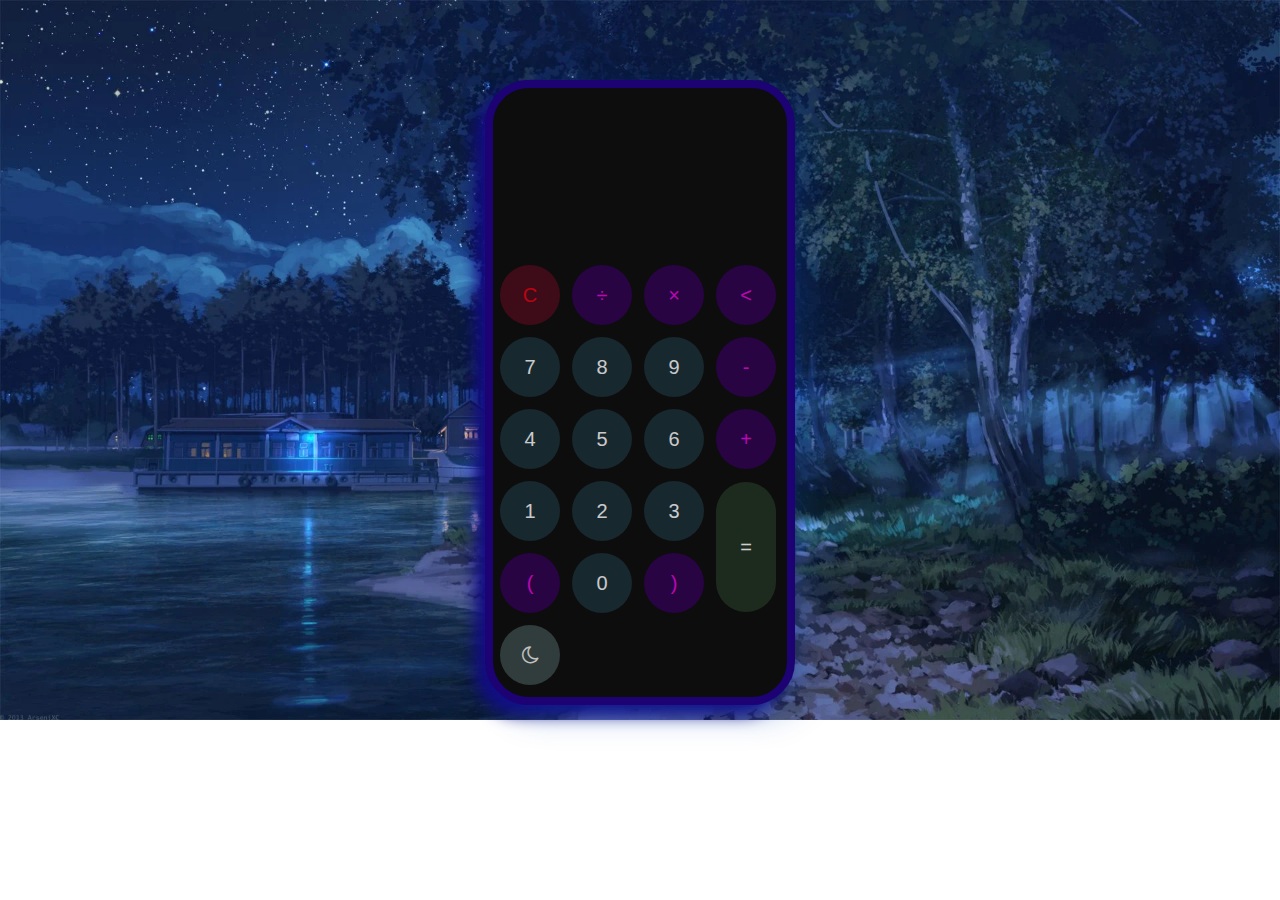
<file: calc/index.html>
<!DOCTYPE html>
<html lang="en">
<head>
    <meta charset="UTF-8">
    <meta http-equiv="X-UA-Compatible" content="IE=edge">
    <meta name="viewport" content="width=device-width, initial-scale=1.0">
    <link rel="stylesheet" href="style.css">
    <link rel="stylesheet" href="https://cdnjs.cloudflare.com/ajax/libs/font-awesome/4.7.0/css/font-awesome.min.css" id="favicon">
    <title>Codsoft</title>
</head>
<body>
    <div class="container dark">
        <div class="calculator dark">
            <div class="display-screen">
                <div id="display"></div>
            </div>
            <div class="buttons">
                <table>
                    <tr>
                        <td><button class="btn-operator" id="clear">C</button></td>
                        <td><button class="btn-operator" id="/">&divide;</button></td>
                        <td><button class="btn-operator" id="*">&times;</button></td>
                        <td><button class="btn-operator" id="backspace"><</button></td>
                    </tr>
                    <tr>
                        <td><button class="btn-number" id="7">7</button></td>
                        <td><button class="btn-number" id="8">8</button></td>
                        <td><button class="btn-number" id="9">9</button></td>
                        <td><button class="btn-operator" id="-">-</button></td>
                    </tr>
                    <tr>
                        <td><button class="btn-number" id="4">4</button></td>
                        <td><button class="btn-number" id="5">5</button></td>
                        <td><button class="btn-number" id="6">6</button></td>
                        <td><button class="btn-operator" id="+">+</button></td>
                    </tr>
                    <tr>
                        <td><button class="btn-number" id="1">1</button></td>
                        <td><button class="btn-number" id="2">2</button></td>
                        <td><button class="btn-number" id="3">3</button></td>
                        <td rowspan="2"><button class="btn-equal" id="equal">=</button></td>
                    </tr>
                    <tr>
                        <td><button class="btn-operator" id="(">(</button></td>
                        <td><button class="btn-number" id="0">0</button></td>
                        <td><button class="btn-operator" id=")">)</button></td>
                    </tr>
                    <tr>
                        <td><button class="theme" id="0"><i onclick="darklight(this)" class="fa fa-moon-o"></i></button></td>
                    </tr>
                </table>
            </div>
        </div>
    </div>
    <script src="script.js"></script>
</body>
</html>
</file>
<file: calc/style.css>
* {
    padding: 0;
    margin: 0;
    box-sizing: border-box;
    outline: 0;
    transition: all 0.5s ease;
}

body {
    font-family: sans-serif;
}

a {
    text-decoration: none;
    color: #0c0c0c;
}

.container {
    height: 100%;
    width: 100%;
    position:absolute;
    background-image: url(day.jpg);
    background-repeat: no-repeat;
    background-size: 100%;
}

.container.dark{
    height: 100%;
    width: 100%;
    position:absolute;
    background-image: url(night.webp);
    background-repeat: no-repeat;
    background-size: 100%;
}



.calculator {
    width: 42%;
    height: 625px;
    margin: 0 auto;
    margin-top: 80px;
    border: 8px solid #e8eaec;
    min-width: 310px;
    max-width: 310px;
    border-radius: 44px;
    background: #79a6d4;
    box-shadow: 
    12px 12px 32px rgba(13,39,80,0.25),
    -10px 10px 15px #fff
}


#display {
    margin: 0 10px;
    height: 150px;
    width: auto;
    max-width: 270px;
    display: flex;
    align-items: flex-end;
    justify-content: flex-end;
    font-size: 30px;
    margin-bottom: 20px;
    overflow-x: scroll;
  }

#display::-webkit-scrollbar {
    display: block;
    height: 3px;
}

button {
    height: 60px;
    width: 60px;
    border: 0;
    border-radius: 30px;
    margin: 5px;
    font-size: 20px;
    cursor: pointer;
    transition: all 200ms ease;
    opacity: 0.8;
}

button:hover {
    transform: scale(1.1);
    opacity: 1;
    filter: hue-rotate(90deg);
    filter:brightness(200%);
}

button#equal {
    height: 130px;
}

/* light theme */

.calculator {
    background-color: #fff;
}

.calculator #display {
    color: #0a1e23;
}

.calculator button#clear {
    background-color: #ffd5d8;
    color: #fc4552;
}

.calculator button.btn-number {
    background-color: #c3eaff;
    color: #000000;
}

.calculator button.btn-operator {
    background-color: #ffd0fb;
    color: #f967f3;
  }
  
  .calculator button.btn-equal {
    background-color: #adf9e7;
    color: #000;
  }
  
.calculator button.theme {
    background-color:  #adf9e7;
    color: #000;
  }

  /* dark theme */

  .calculator.dark {
    background-color: #071115;
    width: 42%;
    height: 625px;
    margin: 0 auto;
    margin-top: 80px;
    border: 8px solid #1c0272;
    min-width: 310px;
    max-width: 310px;
    border-radius: 44px;
    background: #0d0d0d;
    box-shadow: 
    12px 12px 32px rgba(11, 79, 188, 0.25),
    -10px 10px 15px #130981
  }

  .calculator.dark #display {
    color: #f8fafb;
  }

  .calculator.dark button#clear {
    background-color: #4b0c1b;
    color: #e40413;
  }

  .calculator.dark button.btn-number {
    background-color: #1b2f38;
    color: #f8fafb;
  }

  .calculator.dark button.btn-operator {
    background-color: #300251;
    color: #e208db;
  }
  
  .calculator.dark button.btn-equal {
    background-color: #223323;
    color: #ffffff;
  }

  .calculator.dark button.theme {
    background-color: #3a4848;
    color: #f0eeee;
  }
</file>
